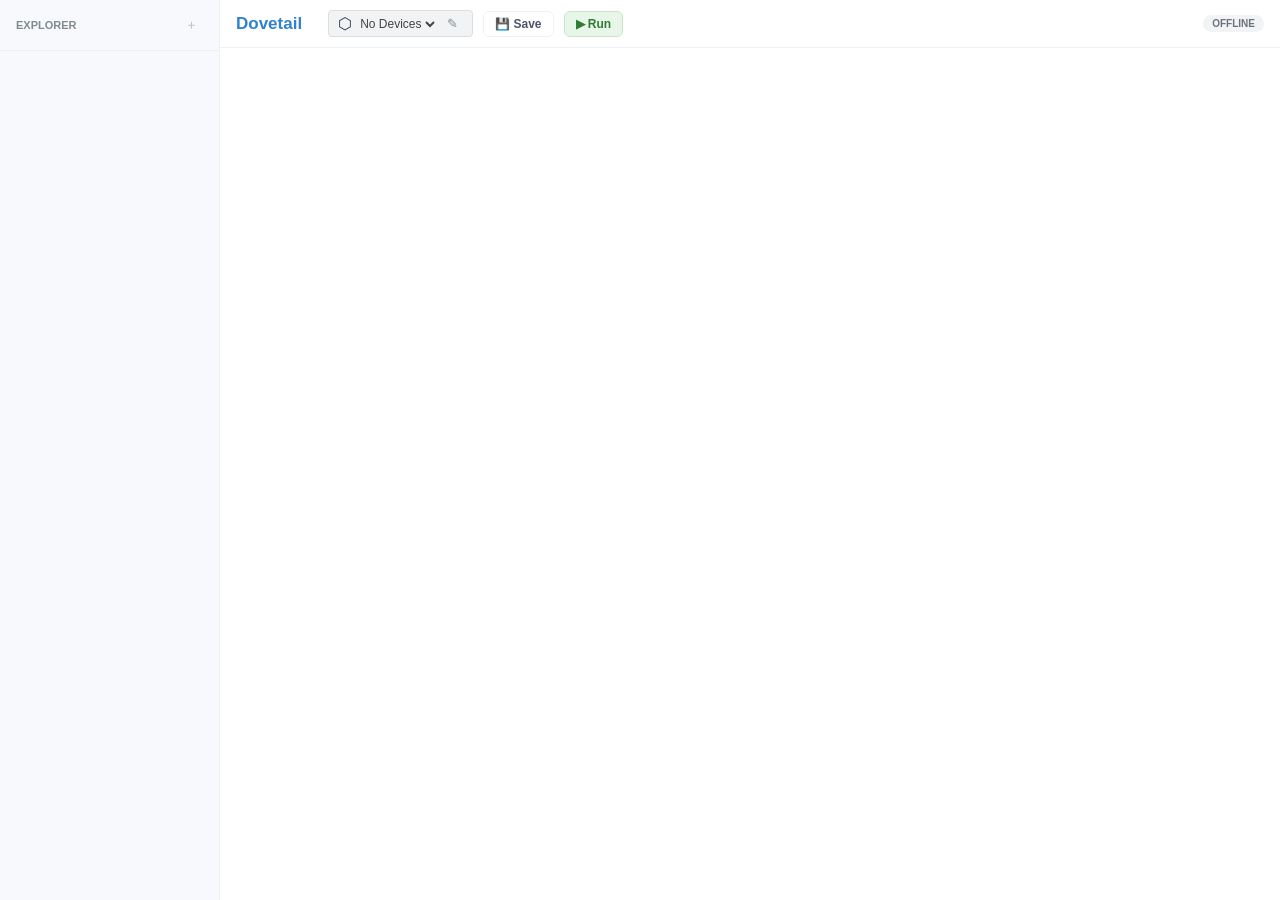
<file: sd/neweditor/phistudio.html>
<!DOCTYPE html>
<html lang="en">
<meta charset="UTF-8">
<meta name="viewport" content="width=device-width,initial-scale=1">
<title>Dovetail</title>
<style>
*{box-sizing:border-box;margin:0;padding:0}
body{display:flex;height:100vh;font-family:'Segoe UI',sans-serif;background:#fff;color:#2c3e50;overflow:hidden}
#sidebar{width:220px;min-width:220px;background:#f7f9fc;border-right:1px solid #edf2f7;display:flex;flex-direction:column;height:100vh}
.sb-head{padding:14px 16px;font-size:11px;font-weight:700;color:#7f8c8d;display:flex;justify-content:space-between;align-items:center;border-bottom:1px solid #edf2f7}
#file-list{flex:1;padding:8px;overflow-y:auto}
.fi{padding:7px 10px;cursor:pointer;border-radius:7px;font-size:13px;display:flex;align-items:center;color:#4a5568;margin-bottom:3px;position:relative}
.fi:hover{background:#edf2f7}
.fi.active{background:#fff;box-shadow:0 2px 6px rgba(0,0,0,.08);color:#3182ce;font-weight:600}
.fa{display:none;position:absolute;right:6px;gap:4px;align-items:center}
.fi:hover .fa{display:flex}
.ib{cursor:pointer;opacity:.55;padding:2px 5px;border-radius:4px;background:none;border:none;color:inherit;font-size:13px}
.ib:hover{opacity:1;background:#fff;color:#3182ce}
#main{flex:1;display:flex;flex-direction:column;height:100vh;min-width:0}
.toolbar{height:48px;background:#fff;padding:0 16px;display:flex;gap:10px;border-bottom:1px solid #edf2f7;align-items:center;flex-shrink:0}
.logo{font-weight:800;color:#3182ce;font-size:17px;margin-right:16px}
.btn{display:inline-flex;align-items:center;gap:5px;background:#fff;border:1px solid #edf2f7;color:#4a5568;padding:5px 11px;border-radius:6px;font-size:12px;font-weight:600;cursor:pointer}
.btn:hover{border-color:#3182ce;color:#3182ce}
.btn.run{background:#e8f5e9;color:#2e7d32;border-color:#c8e6c9}
.dev{display:flex;align-items:center;background:#f1f3f4;padding:3px 9px;border-radius:4px;border:1px solid #ddd;gap:4px}
.dev select{background:none;border:none;font-size:12px;font-weight:500;color:#444;outline:none;cursor:pointer;font-family:inherit}
#status{font-size:10px;padding:3px 9px;border-radius:10px;background:#f1f3f5;color:#6a737d;margin-left:auto;font-weight:700;text-transform:uppercase}
.saving{background:#fff9db;color:#f59f00}
.saved{background:#e6fffa;color:#38a169}
.offline{background:#fff0f0;color:#e53e3e}
#editor-wrap{flex:1;position:relative;overflow:hidden}
#editor,#hl{position:absolute;top:0;left:0;width:100%;height:100%;font-family:'Fira Code',Consolas,monospace;font-size:14px;line-height:1.6;padding:12px 16px;white-space:pre;overflow:auto;tab-size:4;word-break:break-all}
#editor{background:transparent;color:transparent;caret-color:#2d3748;border:none;outline:none;resize:none;z-index:2}
#hl{pointer-events:none;z-index:1}
.kw{color:#d53f8c;font-weight:700}
.bi{color:#3182ce;font-weight:600}
.vr{color:#dd6b20}
.at{color:#805ad5;font-weight:600}
.nm{color:#38a169}
.st{color:#c05621}
.cm{color:#a0aec0;font-style:italic}
.er{background:rgba(255,0,0,.12);text-decoration:underline wavy #e53e3e}
</style>

<div id="sidebar">
  <div class="sb-head">EXPLORER<button class="ib" onclick="newFile()" title="New file">＋</button></div>
  <div id="file-list"></div>
</div>

<div id="main">
  <div class="toolbar">
    <div class="logo">Dovetail</div>
    <div class="dev">
      ⬡ <select id="dev-select" onchange="selectedMac=this.value"><option value="">No Devices</option></select>
      <button class="ib" onclick="renameDevice()" title="Rename device">✎</button>
    </div>
    <button class="btn" onclick="saveFile()">💾 Save</button>
    <button class="btn run" onclick="runCode()">▶ Run</button>
    <div id="status">Connecting…</div>
  </div>
  <div id="editor-wrap">
    <div id="hl" aria-hidden="true"></div>
    <textarea id="editor" spellcheck="false" autocorrect="off" autocapitalize="off"></textarea>
  </div>
</div>

<script>
// ─── Syntax highlighting ──────────────────────────────────────────────────────
const KW=/\b(if|and|or|not|while|fn|return|when|once)\b/g;
const BI=/\b(move|motor|rotate|reset|clear|write|read|analog|on)\b/g;
const VR=/\b(gyro|angle|rotations|degrees|encoder|status|now)\b/g;
const AT=/\b(print|sendResult|endActivity|after|true|false|yes|no)\b/g;
const NM=/\b(\d+\.?\d*)\b/g;
function esc(s){return s.replace(/&/g,'&amp;').replace(/</g,'&lt;').replace(/>/g,'&gt;')}
function highlight(code){
  return code.split('\n').map(line=>{
    let out='',pos=0;
    while(pos<line.length){
      if(line[pos]==='/'&&line[pos+1]==='/'){out+='<span class=cm>'+esc(line.slice(pos))+'</span>';break;}
      if(line[pos]==='"'){
        let e=pos+1;while(e<line.length&&line[e]!=='"')e++;
        const ok=line[e]==='"';
        out+='<span class="'+(ok?'st':'er')+'">'+esc(line.slice(pos,ok?e+1:line.length))+'</span>';
        pos=ok?e+1:line.length;
      } else {
        let seg='';
        while(pos<line.length&&line[pos]!=='"'&&!(line[pos]==='/'&&line[pos+1]==='/')){seg+=line[pos++];}
        if(seg){
          let s=esc(seg);
          s=s.replace(KW,'<span class=kw>$1</span>');
          s=s.replace(BI,'<span class=bi>$1</span>');
          s=s.replace(VR,'<span class=vr>$1</span>');
          s=s.replace(AT,'<span class=at>$1</span>');
          s=s.replace(NM,'<span class=nm>$1</span>');
          out+=s;
        }
      }
    }
    return out;
  }).join('\n');
}
const ta=document.getElementById('editor');
const hl=document.getElementById('hl');
function syncHL(){hl.innerHTML=highlight(ta.value)+'\n';}
function syncScroll(){hl.scrollTop=ta.scrollTop;hl.scrollLeft=ta.scrollLeft;}
ta.addEventListener('input',()=>{syncHL();scheduleAS();setStatus('Modified','saving');});
ta.addEventListener('scroll',syncScroll);
ta.addEventListener('keydown',e=>{
  if(e.key==='Tab'){e.preventDefault();const s=ta.selectionStart;ta.value=ta.value.slice(0,s)+'    '+ta.value.slice(ta.selectionEnd);ta.selectionStart=ta.selectionEnd=s+4;syncHL();}
  if((e.ctrlKey||e.metaKey)&&e.key==='s'){e.preventDefault();saveFile();}
});

// ─── WebSocket ────────────────────────────────────────────────────────────────
let ws=null, wsReady=false;
// Pending promises keyed by command name (one in-flight per cmd type)
const pending={};
let activeFile='', selectedMac='', asTimer=null;

function setStatus(t,c=''){const e=document.getElementById('status');e.textContent=t;e.className=c;}
function scheduleAS(){clearTimeout(asTimer);asTimer=setTimeout(()=>saveFile(true),3000);}

function send(msg){
  if(!wsReady){setStatus('Offline','offline');return;}
  ws.send(JSON.stringify(msg));
}

// Returns a promise that resolves when the server replies with matching cmd
function request(msg){
  return new Promise((resolve,reject)=>{
    pending[msg.cmd]={resolve,reject};
    send(msg);
    // Timeout after 8s
    setTimeout(()=>{
      if(pending[msg.cmd]){
        delete pending[msg.cmd];
        reject(new Error('Timeout: '+msg.cmd));
      }
    },8000);
  });
}

function connectWS(){
  ws=new WebSocket('ws://'+location.host+'/editor');

  ws.onopen=()=>{
    wsReady=true;
    setStatus('Ready');
    init();
  };

  ws.onclose=()=>{
    wsReady=false;
    setStatus('Offline','offline');
    // Reconnect after 2s
    setTimeout(connectWS,2000);
  };

  ws.onerror=()=>{
    wsReady=false;
    setStatus('Offline','offline');
  };

  ws.onmessage=e=>{
    let msg;
    try{msg=JSON.parse(e.data);}catch{return;}
    const cmd=msg.cmd;

    if(cmd==='error'){
      // Reject any pending promise for the cmd that errored (if tagged), else log
      const tag=msg.for;
      if(tag&&pending[tag]){pending[tag].reject(new Error(msg.message));delete pending[tag];}
      else console.error('WS error:',msg.message);
      setStatus('Error: '+msg.message,'offline');
      return;
    }

    if(pending[cmd]){
      pending[cmd].resolve(msg);
      delete pending[cmd];
    }
  };
}

// ─── API helpers ──────────────────────────────────────────────────────────────
async function loadFileList(){
  try{
    const r=await request({cmd:'list'});
    const files=r.files||[];
    document.getElementById('file-list').innerHTML=files.map(f=>`
<div class="fi ${f===activeFile?'active':''}" onclick="openFile('${f}')">
<span style="margin-right:8px;opacity:.5">📄</span>
<span style="flex:1;overflow:hidden;text-overflow:ellipsis;white-space:nowrap">${f}</span>
<div class="fa">
<button class="ib" onclick="renameFile(event,'${f}')" title="Rename">✎</button>
<button class="ib" onclick="deleteFile(event,'${f}')" title="Delete" style="color:#e53e3e">🗑</button>
</div></div>`).join('');
    return files;
  }catch(e){console.error(e);return[];}
}

async function openFile(f){
  if(activeFile&&activeFile!==f)await saveFile(true);
  activeFile=f;
  try{
    const r=await request({cmd:'read',name:f});
    ta.value=r.content||'';
    syncHL();syncScroll();setStatus('Editing: '+f);
    loadFileList();
  }catch(e){console.error(e);}
}

async function saveFile(silent=false){
  if(!activeFile)return;
  if(!silent)setStatus('Saving...','saving');
  try{
    // Save stays as HTTP POST — binary body is cleaner over HTTP than WS text frames
    const ok=(await fetch(`/save?name=${encodeURIComponent(activeFile)}`,{
      method:'POST',headers:{'Content-Type':'application/octet-stream'},
      body:new Blob([ta.value],{type:'text/plain'})
    })).ok;
    if(ok){setStatus('Saved','saved');setTimeout(()=>{if(document.getElementById('status').textContent==='Saved')setStatus('Ready');},2000);}
  }catch(e){setStatus('Offline','offline');}
}

async function newFile(){
  let f=prompt('Filename:');if(!f)return;
  if(!f.endsWith('.ezra'))f+='.ezra';
  activeFile=f;ta.value='// '+f+'\n';syncHL();
  await saveFile();loadFileList();
}

async function renameFile(e,f){
  e.stopPropagation();
  const n=prompt('New name:',f);if(!n||n===f)return;
  try{
    await request({cmd:'rename',old:f,new:n});
    if(activeFile===f)activeFile=n;
    loadFileList();
  }catch(err){console.error(err);}
}

async function deleteFile(e,f){
  e.stopPropagation();
  if(!confirm('Delete '+f+'?'))return;
  try{
    await request({cmd:'delete',name:f});
    if(activeFile===f){activeFile='';ta.value='';syncHL();}
    loadFileList();
  }catch(err){console.error(err);}
}

async function refreshDevices(){
  try{
    const r=await request({cmd:'list-devices'});
    const devs=r.devices||[];
    const sel=document.getElementById('dev-select');
    if(!devs.length){sel.innerHTML='<option value="">No Devices</option>';return;}
    sel.innerHTML=devs.map(d=>`<option value="${d.mac}"${d.mac===selectedMac?' selected':''}>${d.name||d.mac} (${d.mac})</option>`).join('');
    if(!selectedMac&&devs.length)selectedMac=devs[0].mac;
  }catch(e){}
}

async function renameDevice(){
  if(!selectedMac){alert('Select a device first');return;}
  const sel=document.getElementById('dev-select');
  const cur=sel.options[sel.selectedIndex]?.text.split(' (')[0]||'';
  const n=prompt('Nickname for '+selectedMac+':',cur);if(!n||n===cur)return;
  try{
    await request({cmd:'rename-device',mac:selectedMac,name:n});
    setStatus('Device renamed','saved');
    refreshDevices();
  }catch(e){}
}

function runCode(){
  if(!activeFile){alert('Select a file');return;}
  if(!selectedMac){alert('No device selected');return;}
  send({cmd:'run',name:activeFile,mac:selectedMac});
  setStatus('Sent to '+selectedMac,'saved');
}

// ─── Boot ─────────────────────────────────────────────────────────────────────
async function init(){
  const files=await loadFileList();
  if(files.length)openFile(files[0]);
  refreshDevices();
  setInterval(refreshDevices,5000);
}

connectWS();
</script>
</html>
</file>
